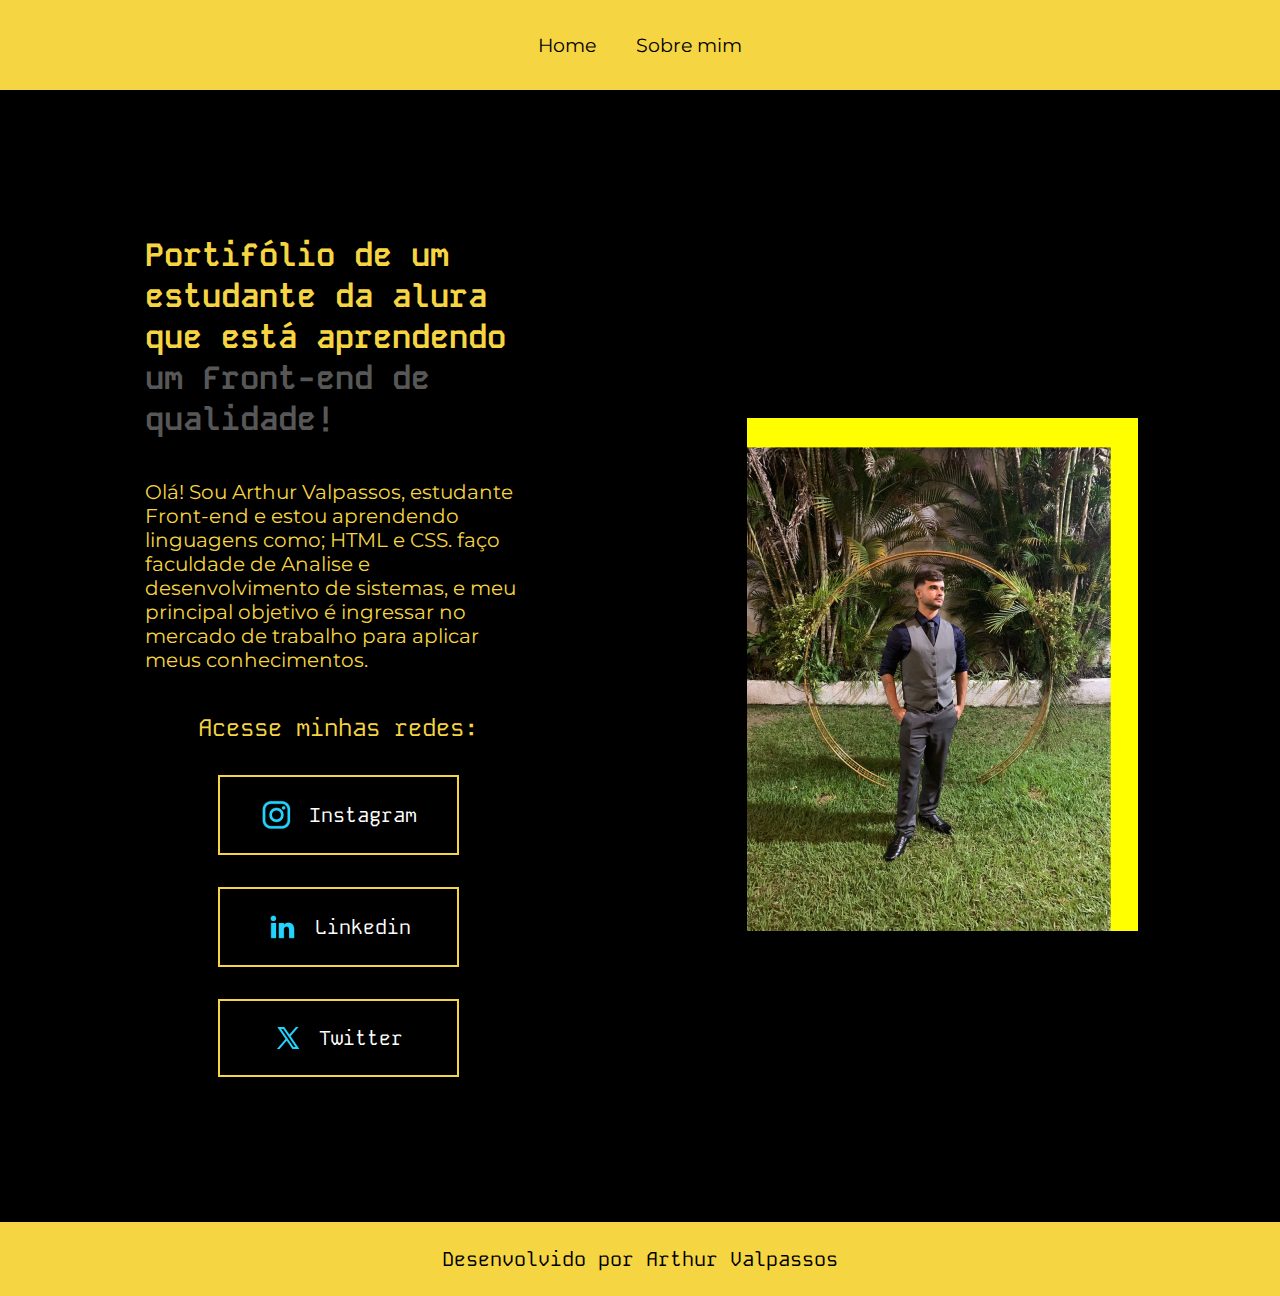
<file: index.html>
<!DOCTYPE html>
<html lang="pt-br">
<head>
    <meta charset="UTF-8">
    <meta name="viewport" content="width=device-width, initial-scale=1.0">
    <meta http-equiv="X-UA-Compatible"
    content="IE-edge">
    <title>Site do arthur</title>
    <link rel="stylesheet" href="estilos/style.css">
</head>
<body>
    <header class="cabecalho">
        <nav class="cabecalho__menu">
            <a class="cabecalho__menu__link" href="index.html">Home</a>
            <a class="cabecalho__menu__link" href="sobremim.html">Sobre mim</a>
        </nav>
    </header>
    <main class="apresentacao">
        <section class="apresentacao__conteudo">
        <h1 class="apresentacao__conteudo__titulo">Portifólio de um estudante da alura que está aprendendo <strong class="titulo-destaque"> um Front-end de qualidade!</strong>
        </h1> 
        <p class="apresentacao__conteudo__texto">Olá! Sou Arthur Valpassos, estudante Front-end e estou aprendendo linguagens como; HTML e CSS. faço faculdade de Analise e desenvolvimento de sistemas, e meu principal objetivo é ingressar no mercado de trabalho para aplicar meus conhecimentos.</p>
        <div class="apresentacao__links">
            <h2 class="apresentacao__links__texto">Acesse minhas redes:</h2>
            <a class="apresentacao__links__botao" href="https://www.instagram.com/valpassosarthur/"><img src="imagens/instagram.png">Instagram</a>
            <a class="apresentacao__links__botao" href="https://www.linkedin.com/in/arthur-valpassos-b849ba1a3/"> <img src="imagens/linkedin.png">Linkedin</a>
            <a class="apresentacao__links__botao" href="https://twitter.com/valpassoos"> <img src="imagens/twitter-novo.png">Twitter</a>
    </div>
    </section>
        <img class="foto_principal" src="imagens/Novo Projeto.png" alt="foto Arthur"> 
    </main>
    <footer class="rodape">
        <p>Desenvolvido por Arthur Valpassos</p>
    </footer>
</body>
</html>
</file>
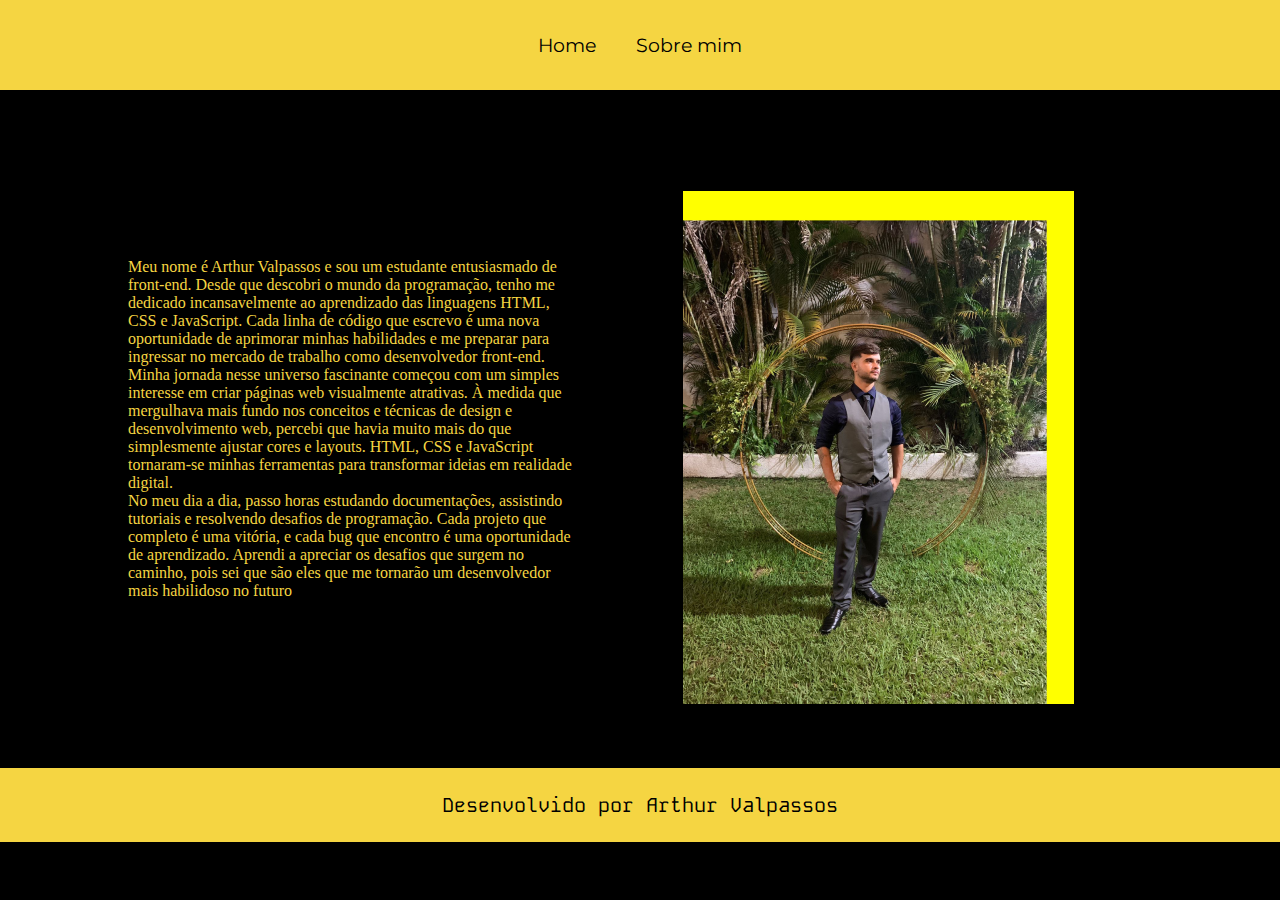
<file: sobremim.html>
<!DOCTYPE html>
<html lang="pt-br">
<head>
    <meta charset="UTF-8">
    <meta name="viewport" content="width=device-width, initial-scale=1.0">
    <title>Sobre mim</title>
    <link rel="stylesheet" href="estilos/style.css">
</head>
<body>
    <header class="cabecalho">
        <nav class="cabecalho__menu">
            <a class="cabecalho__menu__link">Home</a>
            <a class="cabecalho__menu__link">Sobre mim</a>
        </nav>
    </header>
    <main class="conteudo__sobremim">
        <div class="texto">
        <p class="apresentacao__conteudo__sobremim1">Meu nome é Arthur Valpassos e sou um estudante entusiasmado de front-end. Desde que descobri o mundo da programação, tenho me dedicado incansavelmente ao aprendizado das linguagens HTML, CSS e JavaScript. Cada linha de código que escrevo é uma nova oportunidade de aprimorar minhas habilidades e me preparar para ingressar no mercado de trabalho como desenvolvedor front-end.</p>

           <p class="apresentacao__conteudo__sobremim2"> Minha jornada nesse universo fascinante começou com um simples interesse em criar páginas web visualmente atrativas. À medida que mergulhava mais fundo nos conceitos e técnicas de design e desenvolvimento web, percebi que havia muito mais do que simplesmente ajustar cores e layouts. HTML, CSS e JavaScript tornaram-se minhas ferramentas para transformar ideias em realidade digital.</p>
            
           <p class="apresentacao__conteudo__sobremim3"> No meu dia a dia, passo horas estudando documentações, assistindo tutoriais e resolvendo desafios de programação. Cada projeto que completo é uma vitória, e cada bug que encontro é uma oportunidade de aprendizado. Aprendi a apreciar os desafios que surgem no caminho, pois sei que são eles que me tornarão um desenvolvedor mais habilidoso no futuro</p></div>

        <img class="foto_principal" src="imagens/Novo Projeto.png" alt="foto Arthur">

    </main>

    <footer class="rodape">
        <p>Desenvolvido por Arthur Valpassos</p>
    </footer>

</body>
</html>
</file>
<file: estilos/style.css>
@import url('https://fonts.googleapis.com/css2?family=Kode+Mono:wght@400..700&family=Montserrat:ital,wght@0,100..900;1,100..900&display=swap');

:root{
    --cor-fundo:black;
    --cor-principal: #F5D542;
    --cor-secundaria: white;
    --cor-hover: rgb(88, 87, 87) ; 
}

*{
    margin: 0;
    padding: 0;
}


body{
   
    box-sizing: border-box;
    background-color: var(--cor-fundo);
    color:var(--cor-principal) ;
}
.cabecalho{
    background-color: var(--cor-principal);
    padding: 2.2%;

}
.cabecalho__menu {
    display: flex;
    justify-content: center;
    align-items: center;
}


.cabecalho__menu__link {
    font-size: 120%;
    font-family: "Montserrat", sans-serif;
    color: var(--cor-fundo);
    margin: 0 0.625rem;
    padding: 0.3125rem 0.625rem;
    text-decoration: none;
}

.cabecalho__menu__link:hover {
    color: var(--cor-hover);
}



.titulo-destaque {
    color: var(--cor-hover);}
    .titulo-destaque:hover{
        color: var(--cor-secundaria);

    }

.apresentacao {
    padding: 5% 5% 5%;
    display: flex;
    align-items: center;
    justify-content: space-between;
    gap: 10%;

    
    
}
.apresentacao__conteudo {
    padding: 7%;
    display: flex;
    flex-direction: column;
    gap: 2.5rem;
    
}
.apresentacao__conteudo__titulo{
    font-size: 2rem;
    font-family:"Kode Mono", monospace;
}
.apresentacao__conteudo__texto{
    font-size: 1.25rem;
    font-family: "Montserrat", sans-serif;
}
.apresentacao__links{
   display:flex;
    justify-content: space-between; 
    flex-direction: column;
    align-items: center;
    gap: 2rem;  
}
.apresentacao__links__texto{
    font-family:"Kode Mono", monospace;
    font-weight: 400;
    font-size: 1.5rem;
}
.apresentacao__links__botao{
    /*background-color: #F5D542;*/
    display: flex;
    justify-content: center;
    align-items: center;
    gap: 1rem;
    border: 0.125rem solid var(--cor-principal);
    width: 50%;
    text-align: center;
    border-radius: 0.5;
    font-size: 1.25rem;
    padding: 1.375rem;
    text-decoration: none;
    color: var(--cor-secundaria);
    font-family:"Kode Mono", monospace; 
}
.apresentacao__links__botao:hover{
    background-color: var(--cor-hover);
}
.foto_principal{
    width: 100%
}
.rodape{
    color: var(--cor-fundo);
    background-color: var(--cor-principal);
    display: flex;
    justify-content: center;
    align-items: center;
    font-family:"Kode Mono", monospace; 
    font-size: 1.25rem;
    font-weight: 400;
    padding: 1.5rem;
}
.conteudo__sobremim{
    display: flex;
    justify-content: space-between;
    align-items: center;
    flex-direction: row;
    margin: 4em 8em;
    gap: 90px;
    
    
}

.apresentacao__conteudo__sobremim{
    font-family:"Kode Mono", monospace;
    font-weight: 400;
    font-size: 18px;
    
    
}
@media( max-width: 1200px) {
   .apresentacao{
    flex-direction: column-reverse ;

   } 
   .foto_principal{
    width: 50%;
   }
   .cabecalho{
    padding: 6%;
   }
   .cabecalho__menu{
    justify-content: center;} 
   .apresentacao__conteudo {
    width: auto;
   }   
    .foto_principal{
        width: 220%;
        align-items: center;
}
   .conteudo__sobremim{
    flex-direction: column-reverse;
    

   }
   .apresentacao__conteudo__sobremim1{
    font-size: 15px;
    margin-bottom: 1em;
    
   }
   .apresentacao__conteudo__sobremim2{
    font-size: 15px;
    margin-bottom: 1em;
   }
   .apresentacao__conteudo__sobremim3{
    font-size: 15px;
    margin-bottom: 1em;
   }
   .texto{
      width: 220%;
     
   }
}
</file>
